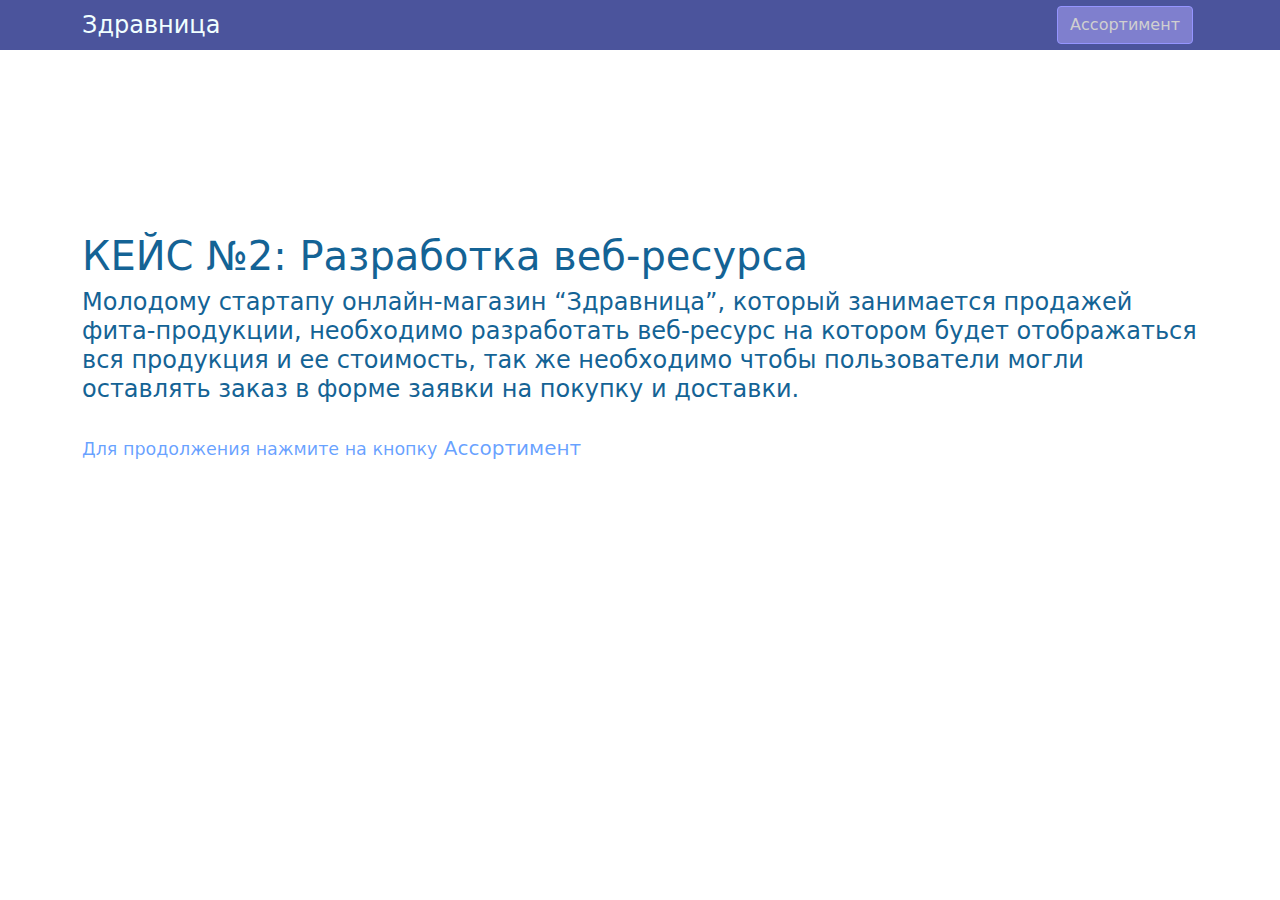
<file: index.html>
<!DOCTYPE html>
<html lang="en">

<head>
    <meta charset="UTF-8">
    <title>Лабораторная работа 8, 9</title>
    <meta name="viewport" content="width=device-width, initial-scale=1, shrink-to-fit=no">
    <link rel="stylesheet" href="css/bootstrap.min.css">
    <link rel="stylesheet" href="css/Colors.css">
    <link rel="stylesheet" href="css/styles.css">
</head>
<script type="python">

</script>
<body>
    <div class="preloader">
        <div class="preloader__row">
            <div class="preloader__item"></div>
            <div class="preloader__item"></div>
        </div>
    </div>
    <div class="header">
        <div class="container">
            <div class="row">
                <div class="navigation d-flex justify-content-between">
                    <div class="nav-logo">
                        <h4 class="logo">Здравница</h4>
                    </div>
                    <nav class="nav">
                            <a class="btn btn-secondary" href="products.html" role="button">
                                Ассортимент
                            </a>
                    </nav>
                </div>
            </div>
        </div>
    </div>

    <div class="main">
        <div class="container">
            <div class="main_title ">
                <h1>КЕЙС №2: Разработка веб-ресурса</h1>
                <h4>Молодому стартапу онлайн-магазин “Здравница”, который
                    занимается продажей фита-продукции, необходимо разработать веб-ресурс
                    на котором будет отображаться вся продукция и ее стоимость, так же
                    необходимо чтобы пользователи могли оставлять заказ в форме заявки на
                    покупку и доставки.
                </h4>
                <br/>
                <h5 style="color: rgba(0,100,255,0.6);"><small>Для продолжения нажмите на кнопку</small>   Ассортимент</h5>
            </div>
        </div>
    </div>

    <script src="js/jquery-3.5.0.min.js"></script>
    <script src="js/bootstrap.bundle.min.js"></script>
    <script src="js/script.js"></script>
</body>

</html>
</file>
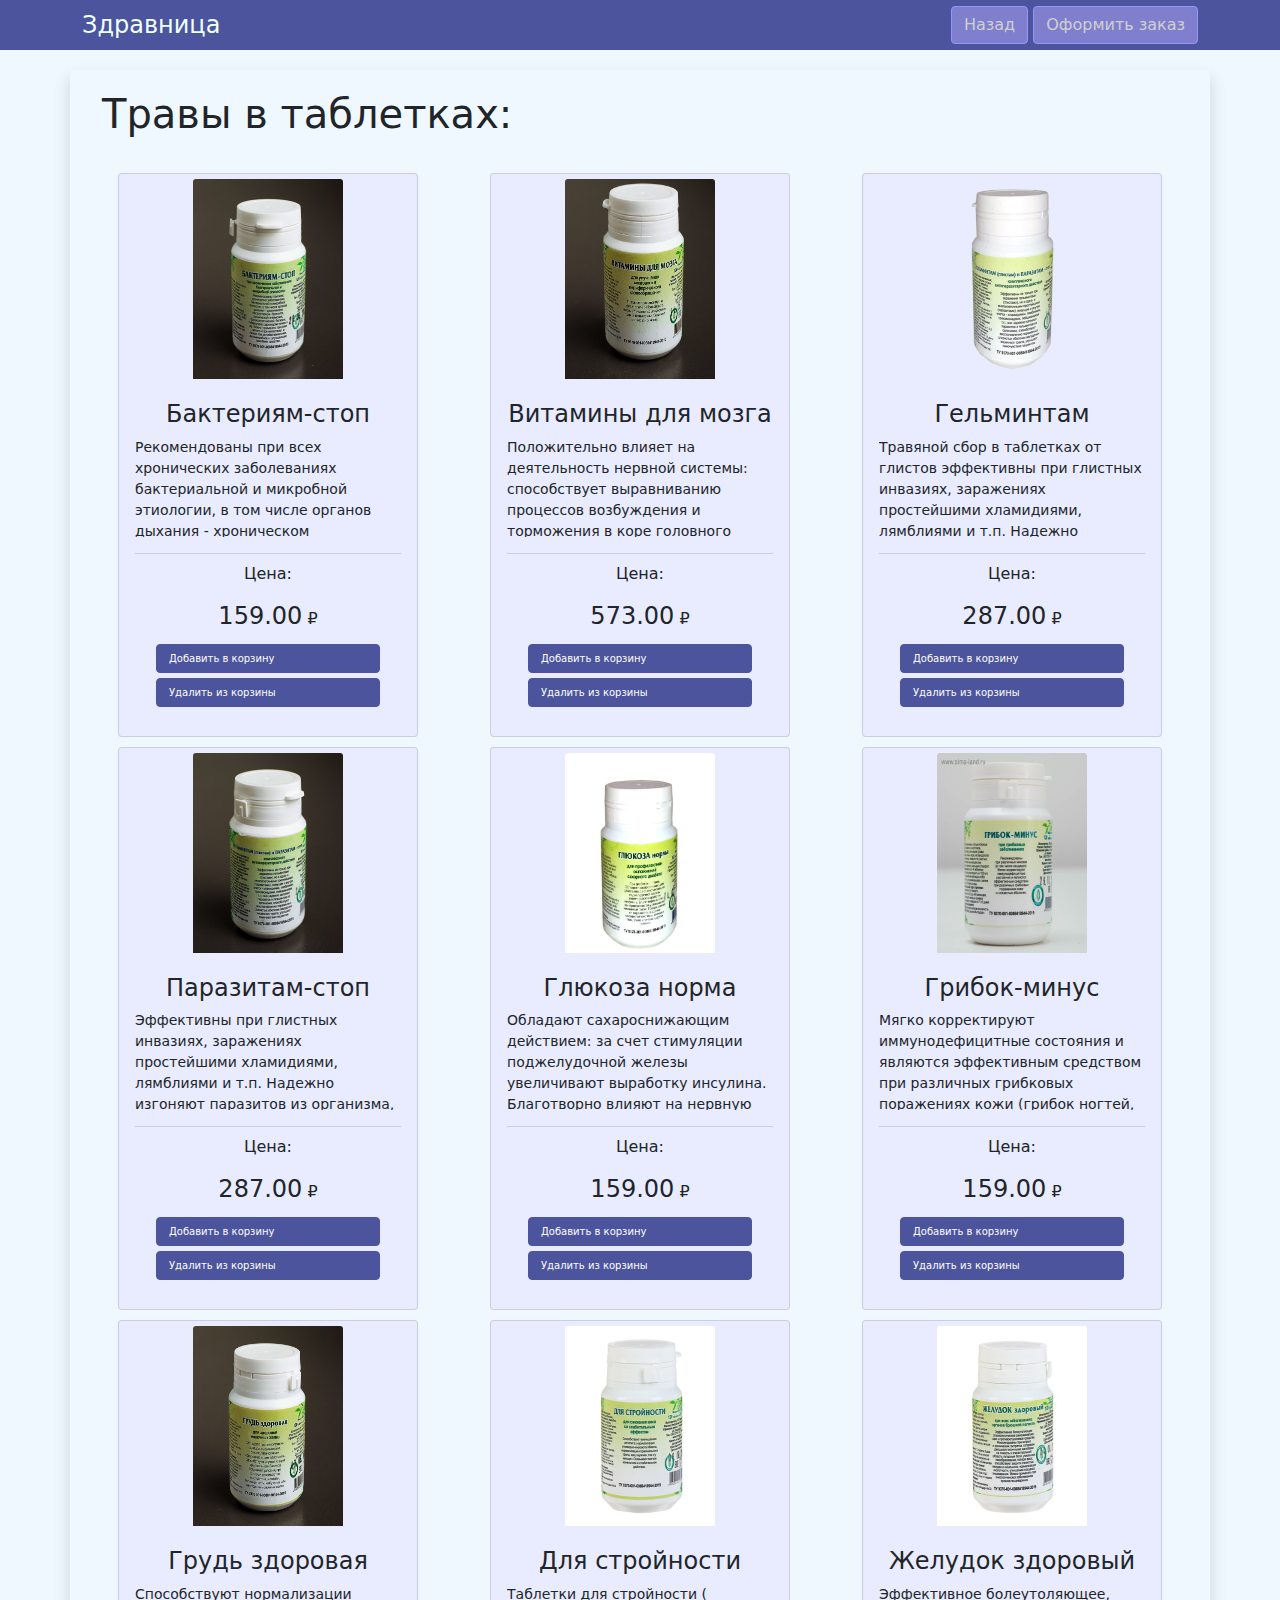
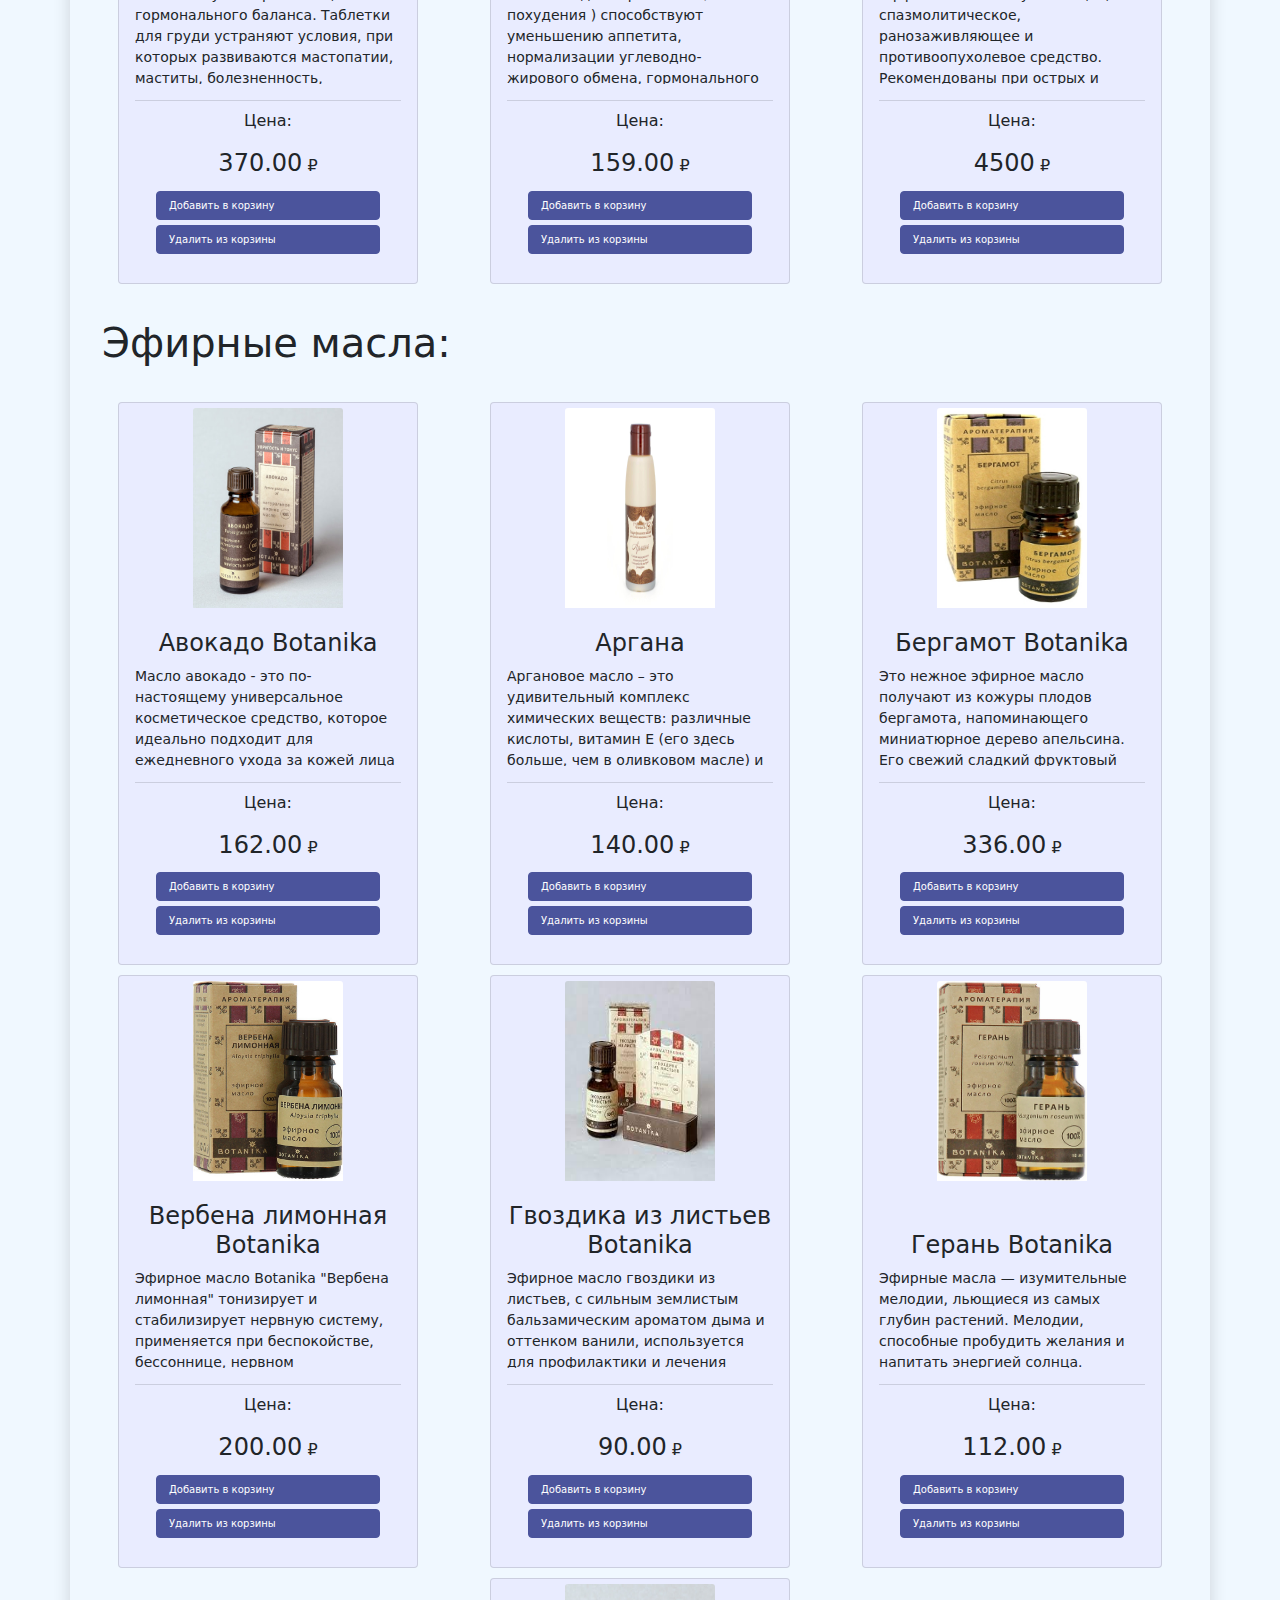
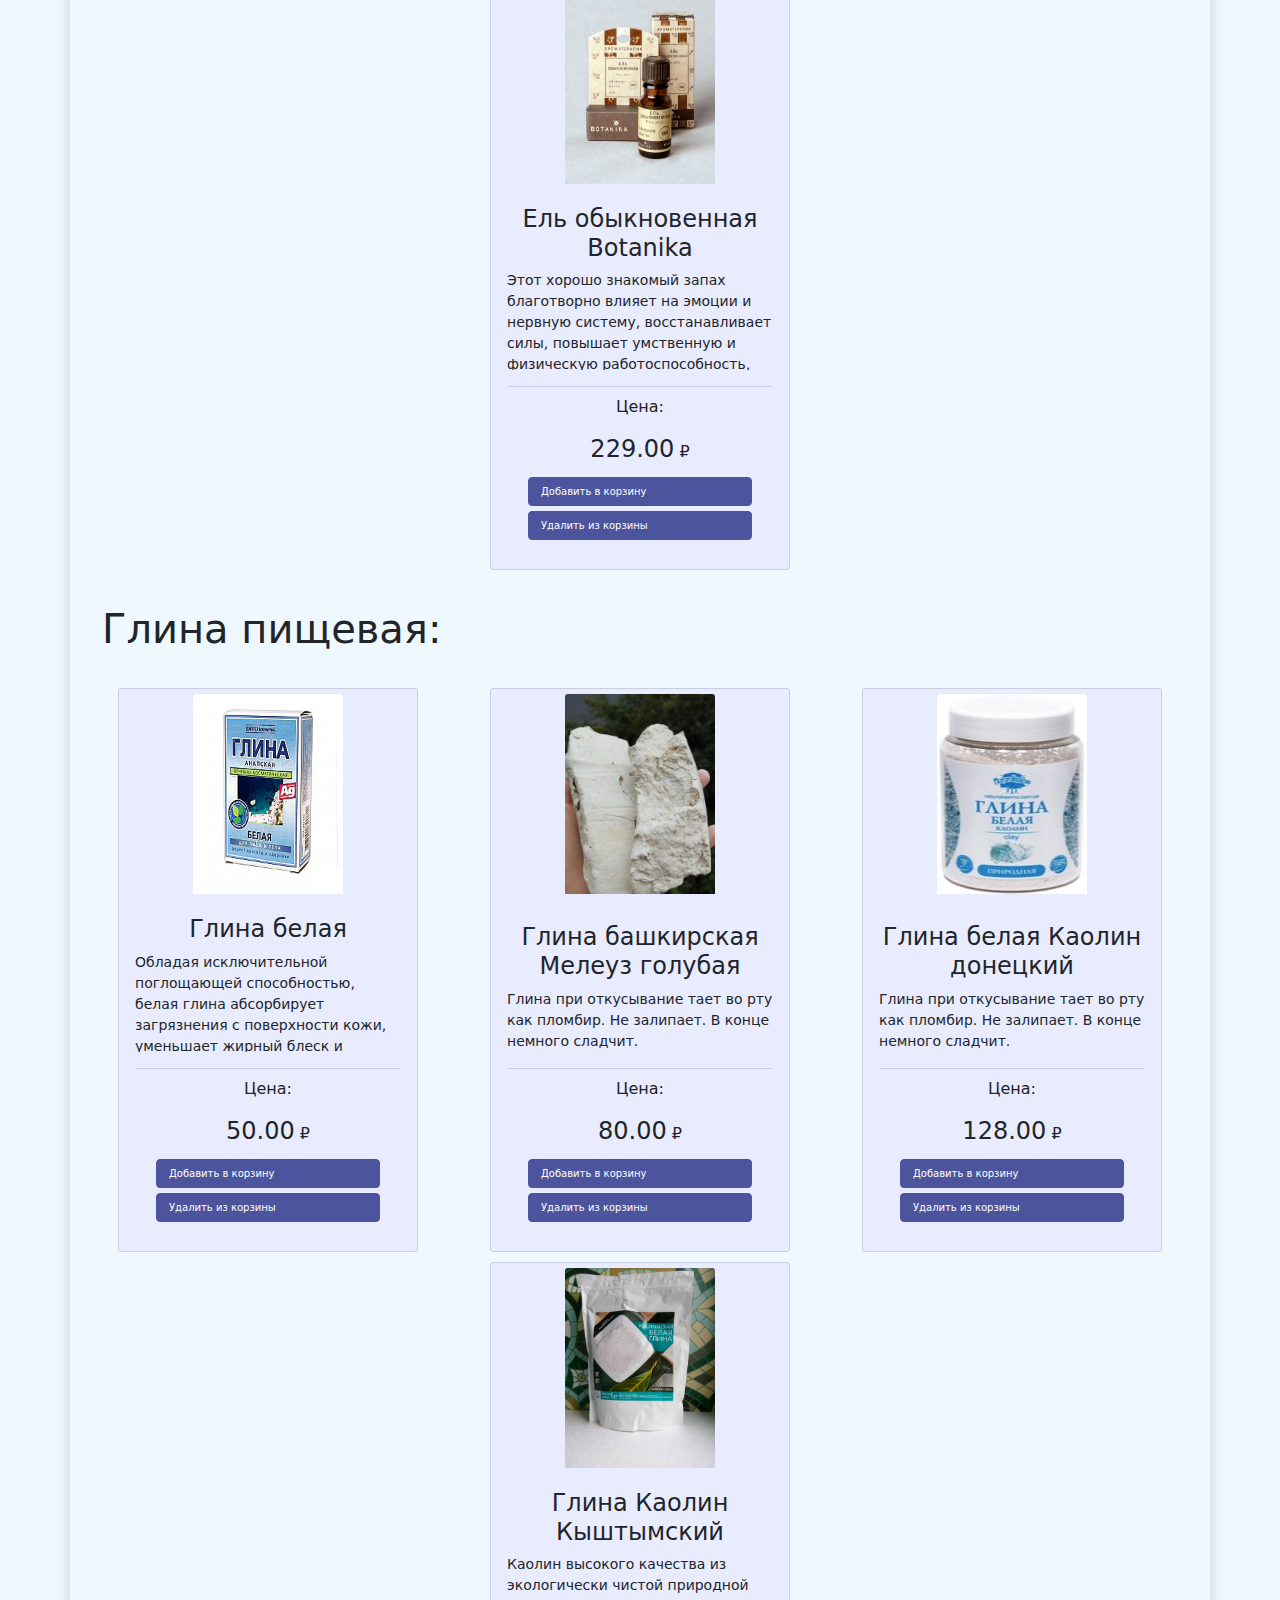
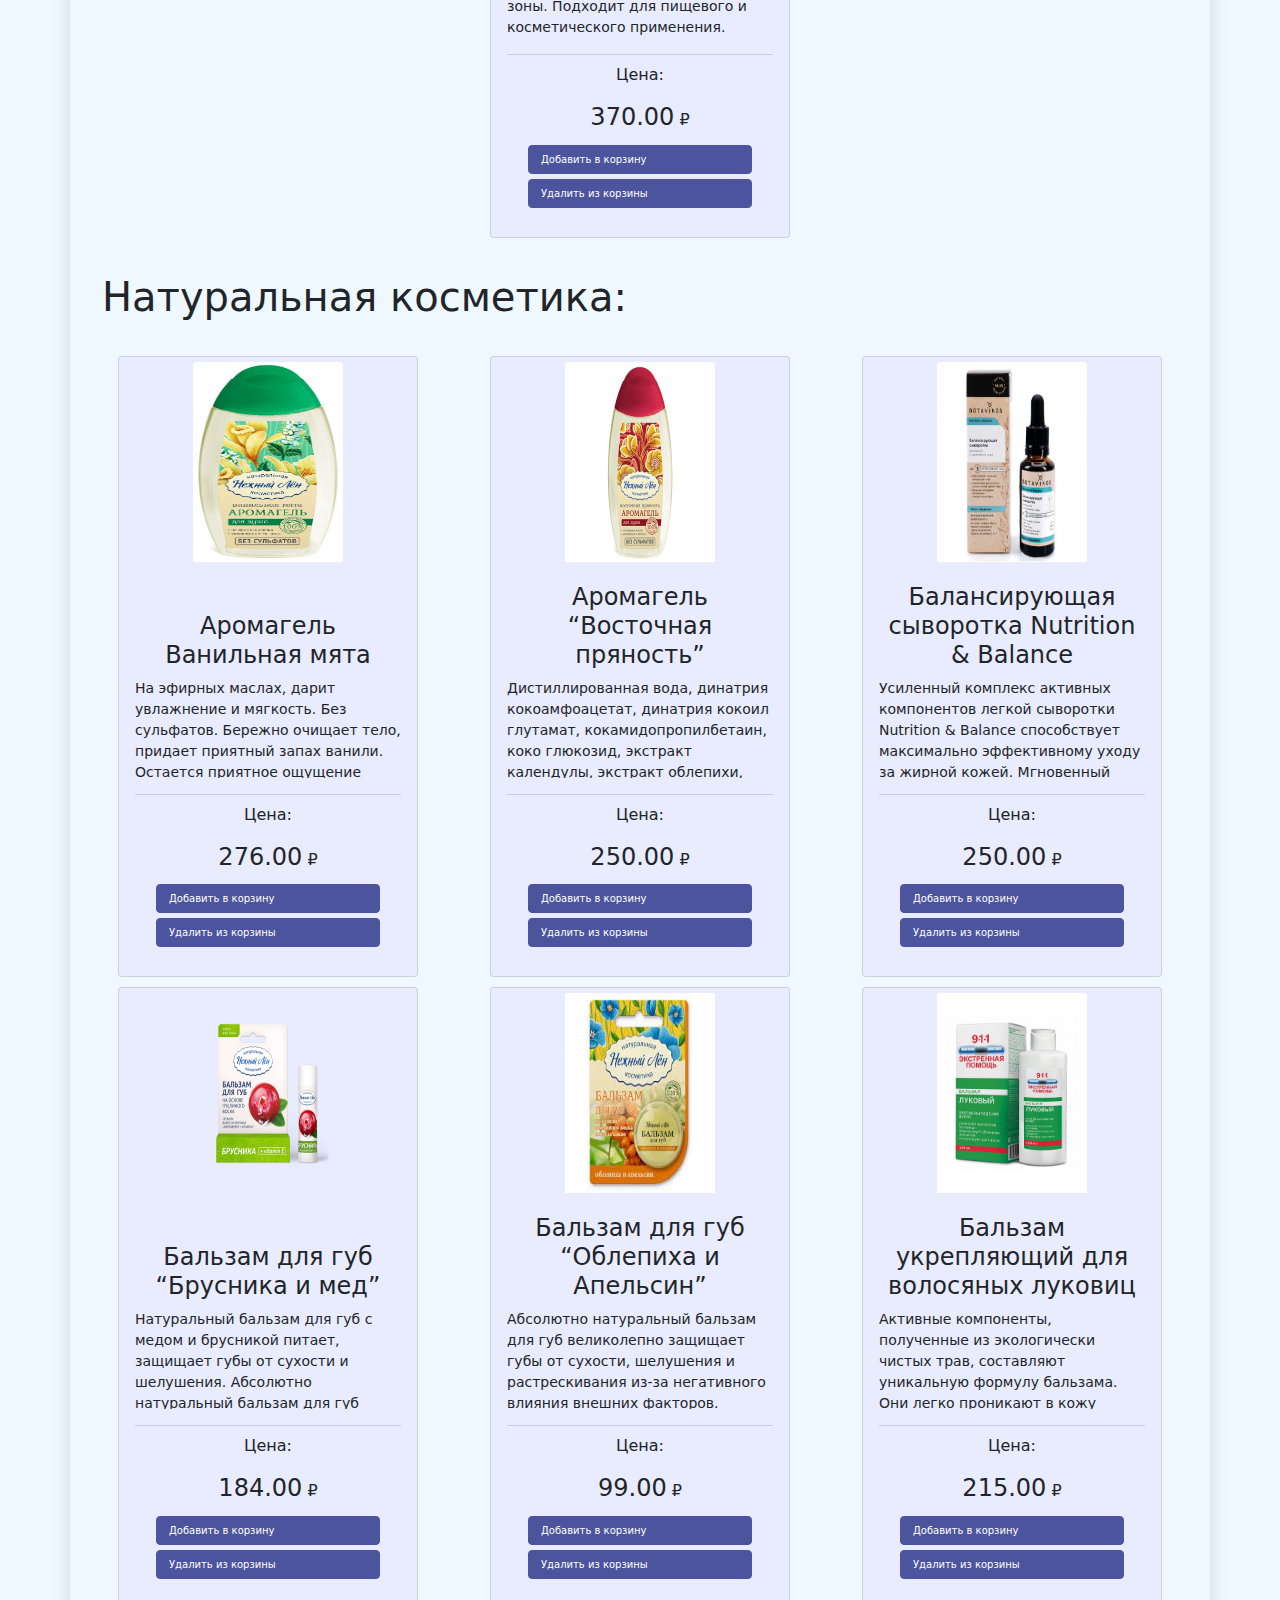
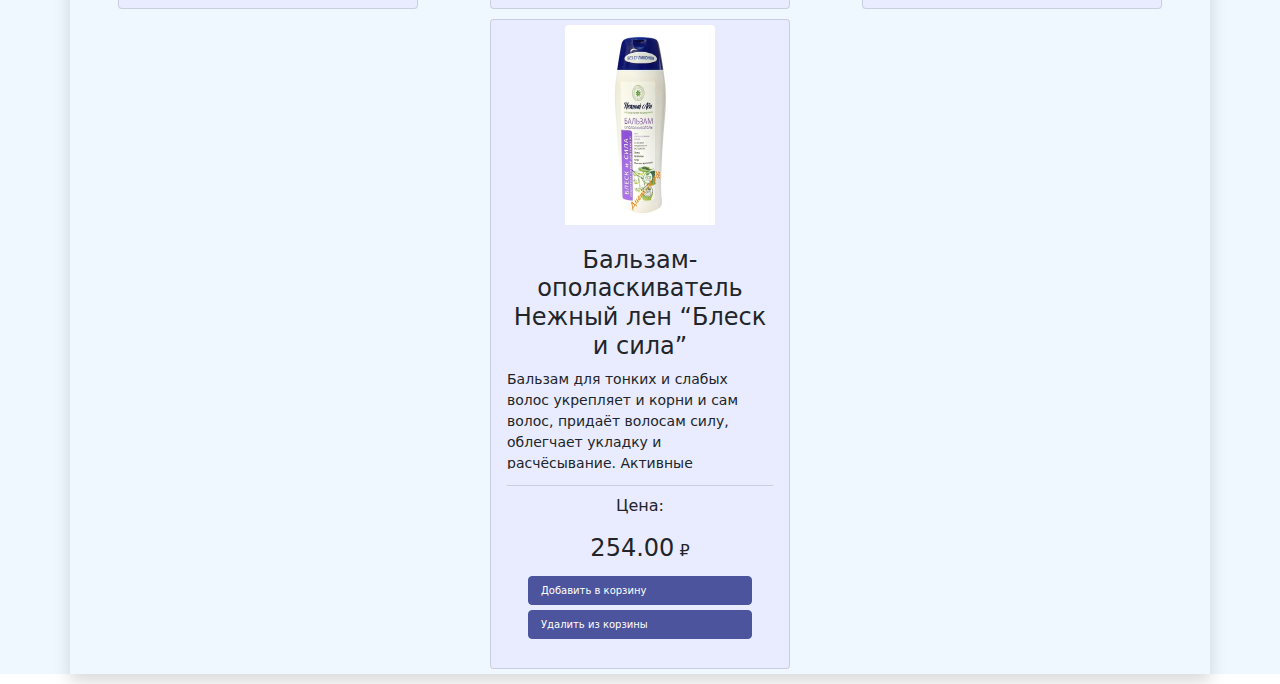
<file: products.html>
<!DOCTYPE html>
<html lang="en">

<head>
    <meta charset="UTF-8">
    <title>Травы</title>
    <meta name="viewport" content="width=device-width, initial-scale=1, shrink-to-fit=no">
    <link rel="stylesheet" href="css/bootstrap.min.css">
    <link rel="stylesheet" href="css/Colors.css">
    <link rel="stylesheet" href="css/styles.css">

</head>
<body>
    <div class="preloader">
        <div class="preloader__row">
            <div class="preloader__item"></div>
            <div class="preloader__item"></div>
        </div>
    </div>
    <div class="header">
        <div class="container">
            <div class="row">
                <div class="navigation d-flex justify-content-between">
                    <div class="nav-logo">
                        <h4 class="logo">Здравница</h4>
                    </div>
                    <nav class="nav">
                        <a class="btn btn-secondary" href="index.html" role="button">
                                Назад
                        </a>
                        <button class="btn btn-secondary" onclick="buy()" type="button" class="btn btn-primary">
                          Оформить заказ
                        </button>
                    </nav>
                </div>
            </div>
        </div>
    </div>

<div class="modal fade" id="exampleModal" tabindex="-1" aria-labelledby="exampleModalLabel" aria-hidden="true">
    <div class="modal-dialog">
        <div class="modal-content">
            <div class="modal-header">
            <h5 class="modal-title" id="exampleModalLabel">Оформление заказа</h5>
            <button type="button" class="btn-close" data-bs-dismiss="modal" aria-label="Close"></button>
            </div>
            <div id="modal-body" class="modal-body">

            </div>
            <div>
            <form action="index.html" class="order-form needs-validation" validate>
                <div class="form-group">
                    <label for="validationCustom01">Введите ФИО</label>
                    <input type="text" class="form-control" id="validationCustom01" placeholder="ФИО"required>
                </div>
                <div class="form-group">
                    <label for="validationCustom02">Введите Email</label>
                    <input type="email" class="form-control" id="validationCustom02" placeholder="Email" required>
                </div>
                <div class="form-group">
                    <label for="validationCustom03">Дополнительная информация</label>
                    <textarea type="text" class="form-control" id="validationCustom03" placeholder="Введите пожелания" required></textarea>
                </div>
                <div class="d-flex justify-content-between">
                    <div class="form-check">
                        <input type="checkbox" class="form-check-input" id="exampleCheck1" required>
                        <label class="form-check-label" for="exampleCheck1">Пользовательское</br> соглашение </label>
                    </div>
                    <input type="submit" onsubmit="result()" class="btn btn-primary"/>
                </div>
            </form>
            </div>
            <div class="modal-footer">
                <button type="button" class="btn btn-secondary" data-bs-dismiss="modal">Отменить</button>
                <button type="button" class="btn btn-secondary" onclick="resetCart()" data-bs-dismiss="modal">Сбросить корзину</button>
            </div>
        </div>
    </div>
</div>
    <div class="products">
        <div class="container shadow ">
            <h1>Травы в таблетках:</h1>
            <div class="items">
                <div class="card">
                    <img class="card-img-top" src="./ref/products/1.jpg" alt="Картинка 1">
                    <div class="card-body" id="1">
                        <h4 class="card-title">Бактериям-стоп</h4>
                        <p class="card-text">
                          Рекомендованы при всех хронических заболеваниях бактериальной и микробной этиологии,
                          в том числе органов дыхания - хроническом обструктивном бронхите, хронической пневмонии,
                          бронхоэктатической болезни, туберкулезе, саркоидозе легких и др. Можно применять при раке
                          легкого и метастазах в легких. Как антибактериальное, антимикробное и улучшающее газообмен
                          средство.
                        </p>

                        <div class="card-footer">
                            <p>Цена:</p>
                            <h4>159.00</h4>
                            <h6>₽</h6>
                            <a class="btn btn-primary" onclick="addToCart(parentElement.parentElement.id, parentElement.childNodes[3].textContent, parentElement.parentElement.childNodes[1].textContent, parentElement.parentElement.parentElement.childNodes[1].getAttribute('src'))">Добавить в корзину</a>
                            <a class="btn btn-primary" onclick="deleteFromCart(parentElement.parentElement.id)">Удалить из корзины</a>
                        </div>
                    </div>
                </div>
                <div class="card">
                    <img class="card-img-top" src="./ref/products/2.jpg" alt="Картинка 1">
                    <div class="card-body" id="2">
                        <h4 class="card-title">Витамины для мозга</h4>
                        <p class="card-text">
                            Положительно влияет на деятельность нервной системы: способствует выравниванию процессов возбуждения и торможения в коре головного мозга,
			                повышению умственной работоспособности, снижению повышенной раздражительности, нормализации сна.
                        </p>
                        <div class="card-footer">
                            <p>Цена:</p>
                            <h4>573.00</h4>
                            <h6>₽</h6>
                            <a class="btn btn-primary" onclick="addToCart(parentElement.parentElement.id, parentElement.childNodes[3].textContent, parentElement.parentElement.childNodes[1].textContent, parentElement.parentElement.parentElement.childNodes[1].getAttribute('src'))">Добавить в корзину</a>
                            <a class="btn btn-primary" onclick="deleteFromCart(parentElement.parentElement.id)">Удалить из корзины</a>                        </div>
                    </div>
                </div>
                <div class="card">
                    <img class="card-img-top" src="./ref/products/3.png" alt="Картинка 1">
                    <div class="card-body" id="3">
                        <h4 class="card-title">Гельминтам</h4>
                        <p class="card-text">
                            Травяной сбор в таблетках от глистов эффективны при глистных инвазиях, заражениях простейшими хламидиями, лямблиями и т.п.
                            Надежно изгоняют паразитов из организма, способствуют восстановлению пораженных слизистых оболочек желудочно-кишечного тракта.
                            Курс приема: 1,5-2 месяца (180 таблеток артикул 11915438). Обязательным условием оздоровления является наличие ежедневного мягкого стула от 1-2 раза в день.
                            Способ применения : растворить из расчета 1 таблетка на 40 кг веса в 100 мл теплой некипяченой воды, либо проглотить не разжевывая. Принимать на ночь.
                        </p>
                        <div class="card-footer">
                            <p>Цена:</p>
                            <h4>287.00</h4>
                            <h6>₽</h6>
                            <a class="btn btn-primary" onclick="addToCart(parentElement.parentElement.id, parentElement.childNodes[3].textContent, parentElement.parentElement.childNodes[1].textContent, parentElement.parentElement.parentElement.childNodes[1].getAttribute('src'))">Добавить в корзину</a>
                            <a class="btn btn-primary" onclick="deleteFromCart(parentElement.parentElement.id)">Удалить из корзины</a>                        </div>
                    </div>
            </div>
                <div class="card">
                    <img class="card-img-top" src="./ref/products/4.jpg" alt="Картинка 1">
                    <div class="card-body" id="4">
                        <h4 class="card-title">Паразитам-стоп</h4>
                        <p class="card-text">
                            Эффективны при глистных инвазиях, заражениях простейшими хламидиями, лямблиями и т.п.
                            Надежно изгоняют паразитов из организма, способствуют восстановлению пораженных слизистых оболочек желудочно-кишечного тракта.
                            Минимальный курс приема: 1,5-2 месяца. Обязательным условием оздоровления является наличие ежедневного мягкого стула от 1-2 раза в день.
                            При необходимости дополнить приемом напитка чайного «Кишечник без запоров-1» на ночь.                        </p>
                        <div class="card-footer">
                            <p>Цена:</p>
                            <h4 >287.00</h4>
                            <h6>₽</h6>
                            <a class="btn btn-primary" onclick="addToCart(parentElement.parentElement.id, parentElement.childNodes[3].textContent, parentElement.parentElement.childNodes[1].textContent, parentElement.parentElement.parentElement.childNodes[1].getAttribute('src'))">Добавить в корзину</a>
                            <a class="btn btn-primary" onclick="deleteFromCart(parentElement.parentElement.id)">Удалить из корзины</a>                        </div>
                    </div>
                </div>
                <div class="card">
                    <img class="card-img-top" src="./ref/products/5.jpg" alt="Картинка 1">
                    <div class="card-body" id="5">
                        <h4 class="card-title">Глюкоза норма</h4>
                        <p class="card-text">
                            Обладают сахароснижающим действием: за счет стимуляции поджелудочной железы увеличивают выработку инсулина.
                            Благотворно влияют на нервную систему, повышают жизненный тонус. Предохраняют от поражений сердечно-сосудистой системы,
                            сетчатки глаз, почек и печени и других органов.
                        </p>
                        <div class="card-footer">
                            <p>Цена:</p>
                            <h4>159.00</h4>
                            <h6>₽</h6>
                            <a class="btn btn-primary" onclick="addToCart(parentElement.parentElement.id, parentElement.childNodes[3].textContent, parentElement.parentElement.childNodes[1].textContent, parentElement.parentElement.parentElement.childNodes[1].getAttribute('src'))">Добавить в корзину</a>
                            <a class="btn btn-primary" onclick="deleteFromCart(parentElement.parentElement.id)">Удалить из корзины</a>                        </div>
                    </div>
                </div>
                <div class="card">
                    <img class="card-img-top" src="./ref/products/6.jpg" alt="Картинка 1">
                    <div class="card-body" id="6">
                        <h4 class="card-title">Грибок-минус</h4>
                        <p class="card-text">
                            Мягко корректируют иммунодефицитные состояния и являются эффективным средством при различных грибковых поражениях кожи (грибок ногтей, грибок на ногах) и слизистых оболочек.
			                Применение; по 2-4 таблетки 3 раза в день растворить в 100 мл теплой некипяченой воды, либо проглотить не разжевывая, запив водой, за 10 минут до еды.
                        </p>
                        <div class="card-footer">
                            <p>Цена:</p>
                            <h4>159.00</h4>
                            <h6>₽</h6>
                            <a class="btn btn-primary" onclick="addToCart(parentElement.parentElement.id, parentElement.childNodes[3].textContent, parentElement.parentElement.childNodes[1].textContent, parentElement.parentElement.parentElement.childNodes[1].getAttribute('src'))">Добавить в корзину</a>
                            <a class="btn btn-primary" onclick="deleteFromCart(parentElement.parentElement.id)">Удалить из корзины</a>                        </div>
                    </div>
                </div>
                <div class="card">
                    <img class="card-img-top" src="./ref/products/7.jpg" alt="Картинка 1">
                    <div class="card-body" id="7">
                        <h4 class="card-title">Грудь здоровая</h4>
                        <p class="card-text">
                            Способствуют нормализации гормонального баланса. Таблетки для груди устраняют условия, при которых развиваются мастопатии, маститы,
			                болезненность, набухание или нагрубание молочных желез.Минимальный курс приема: 2-3 месяца.
                        </p>
                        <div class="card-footer">
                            <p>Цена:</p>
                            <h4 name="price">370.00</h4>
                            <h6>₽</h6>
                            <a class="btn btn-primary" onclick="addToCart(parentElement.parentElement.id, parentElement.childNodes[3].textContent, parentElement.parentElement.childNodes[1].textContent, parentElement.parentElement.parentElement.childNodes[1].getAttribute('src'))">Добавить в корзину</a>
                            <a class="btn btn-primary" onclick="deleteFromCart(parentElement.parentElement.id)">Удалить из корзины</a>                        </div>
                    </div>
                </div>
                <div class="card">
                    <img class="card-img-top" src="./ref/products/8.jpg" alt="Картинка 1">
                    <div class="card-body" id="8">
                        <h4 class="card-title">Для стройности</h4>
                        <p class="card-text">
                            Таблетки для стройности ( похудения ) способствуют уменьшению аппетита, нормализации углеводно-жирового обмена,
			                гормонального фона, как у мужчин, так и у женщин.Оказывают мягкое мочегонное и слабительное действие.
                        </p>
                        <div class="card-footer">
                            <p>Цена:</p>
                            <h4 name="price">159.00</h4>
                            <h6>₽</h6>
                            <a class="btn btn-primary" onclick="addToCart(parentElement.parentElement.id, parentElement.childNodes[3].textContent, parentElement.parentElement.childNodes[1].textContent, parentElement.parentElement.parentElement.childNodes[1].getAttribute('src'))">Добавить в корзину</a>
                            <a class="btn btn-primary" onclick="deleteFromCart(parentElement.parentElement.id)">Удалить из корзины</a>                        </div>
                    </div>
                </div>
                <div class="card">
                    <img class="card-img-top" src="./ref/products/9.jpg" alt="Картинка 1">
                    <div class="card-body" id="9">
                        <h4 class="card-title">Желудок здоровый</h4>
                        <p class="card-text">
                            Эффективное болеутоляющее, спазмолитическое, ранозаживляющее и противоопухолевое средство.
                            Рекомендованы при острых и хронических гастритах, сопровождающихся типичными жалобами на тяжесть в эпигастральной области, голодные боли,
                            усиленное газообразование, потерю веса; способствуют защите слизистых желудка и кишечника, нормализации кислотности, улучшению процесса пищеварения.
                            Можно применять при онкологических заболеваниях органов пищеварения.
                        </p>
                        <div class="card-footer">
                            <p>Цена:</p>
                            <h4 name="price">4500</h4>
                            <h6>₽</h6>
                            <a class="btn btn-primary" onclick="addToCart(parentElement.parentElement.id, parentElement.childNodes[3].textContent, parentElement.parentElement.childNodes[1].textContent, parentElement.parentElement.parentElement.childNodes[1].getAttribute('src'))">Добавить в корзину</a>
                            <a class="btn btn-primary" onclick="deleteFromCart(parentElement.parentElement.id)">Удалить из корзины</a>                        </div>
                    </div>
                </div>
            </div>
            <h1>Эфирные масла:</h1>
            <div class="items">
                <div class="card">
                    <img class="card-img-top" src="./ref/products/10.jpg" alt="Картинка 1">
                    <div class="card-body" id="10">
                        <h4 class="card-title">Авокадо Botanika</h4>
                        <p class="card-text">
                            Масло авокадо - это по-настоящему универсальное косметическое средство, которое идеально подходит для ежедневного ухода за кожей лица и тела,
			                включая особо чувствительную зону шеи и контура глаз, а также волосами и ногтями.
                        </p>
                        <div class="card-footer">
                            <p>Цена:</p>
                            <h4 name="price">162.00</h4>
                            <h6>₽</h6>
                            <a class="btn btn-primary" onclick="addToCart(parentElement.parentElement.id, parentElement.childNodes[3].textContent, parentElement.parentElement.childNodes[1].textContent, parentElement.parentElement.parentElement.childNodes[1].getAttribute('src'))">Добавить в корзину</a>
                            <a class="btn btn-primary" onclick="deleteFromCart(parentElement.parentElement.id)">Удалить из корзины</a>                        </div>
                    </div>
                </div>
                <div class="card">
                    <img class="card-img-top" src="./ref/products/11.jpg" alt="Картинка 1">
                    <div class="card-body" id="11">
                        <h4 class="card-title">Аргана</h4>
                        <p class="card-text">
                            Аргановое масло – это удивительный комплекс химических веществ: различные кислоты, витамин Е (его здесь больше, чем в оливковом масле)
			                и стеролы – особые вещества, жизненно необходимые для человеческой кожи.
                        </p>
                        <div class="card-footer">
                            <p>Цена:</p>
                            <h4 name="price">140.00</h4>
                            <h6>₽</h6>
                            <a class="btn btn-primary" onclick="addToCart(parentElement.parentElement.id, parentElement.childNodes[3].textContent, parentElement.parentElement.childNodes[1].textContent, parentElement.parentElement.parentElement.childNodes[1].getAttribute('src'))">Добавить в корзину</a>
                            <a class="btn btn-primary" onclick="deleteFromCart(parentElement.parentElement.id)">Удалить из корзины</a>                        </div>
                    </div>
                </div>
                <div class="card">
                    <img class="card-img-top" src="./ref/products/12.jpg" alt="Картинка 1">
                    <div class="card-body" id="12">
                        <h4 class="card-title">Бергамот Botanika</h4>
                        <p class="card-text">
                            Это нежное эфирное масло получают из кожуры плодов бергамота, напоминающего миниатюрное дерево апельсина. Его свежий сладкий фруктовый аромат с пряно-бальзамическим послевкусием можно отнести к самым праздничным и солнечным запахам.
			                В косметологии используют антисептические и заживляющие свойства бергамота. Является легким афродизиаком.
                        </p>
                        <div class="card-footer">
                            <p>Цена:</p>
                            <h4 name="price">336.00</h4>
                            <h6>₽</h6>
                            <a class="btn btn-primary" onclick="addToCart(parentElement.parentElement.id, parentElement.childNodes[3].textContent, parentElement.parentElement.childNodes[1].textContent, parentElement.parentElement.parentElement.childNodes[1].getAttribute('src'))">Добавить в корзину</a>
                            <a class="btn btn-primary" onclick="deleteFromCart(parentElement.parentElement.id)">Удалить из корзины</a>                        </div>
                    </div>
                </div>
                <div class="card">
                    <img class="card-img-top" src="./ref/products/13.jpg" alt="Картинка 1">
                    <div class="card-body" id="13">
                        <h4 class="card-title">Вербена лимонная Botanika</h4>
                        <p class="card-text">
                            Эфирное масло Botanika "Вербена лимонная" тонизирует и стабилизирует нервную систему, применяется при беспокойстве, бессоннице, нервном напряжении,снимает усталость,
			                помогает справиться с апатией, безразличием и потерей интереса. Регулярный массаж с маслом вербены помогает снимать стресс.Стимулирует деятельность мозга, повышает концентрацию.
                        </p>
                        <div class="card-footer">
                            <p>Цена:</p>
                            <h4 name="price">200.00</h4>
                            <h6>₽</h6>
                            <a class="btn btn-primary" onclick="addToCart(parentElement.parentElement.id, parentElement.childNodes[3].textContent, parentElement.parentElement.childNodes[1].textContent, parentElement.parentElement.parentElement.childNodes[1].getAttribute('src'))">Добавить в корзину</a>
                            <a class="btn btn-primary" onclick="deleteFromCart(parentElement.parentElement.id)">Удалить из корзины</a>                        </div>
                    </div>
                </div>
                <div class="card">
                    <img class="card-img-top" src="./ref/products/14.jpg" alt="Картинка 1">
                    <div class="card-body" id="14">
                        <h4 class="card-title">Гвоздика из листьев Botanika</h4>
                        <p class="card-text">
                            Эфирное масло гвоздики из листьев, с сильным землистым бальзамическим ароматом дыма и оттенком ванили, используется для профилактики и лечения угревой сыпи, и других гнойничковых поражений кожи.
			                Помогает восстановить силы после физического и нервного переутомления, улучшает память. Отпугивает насекомых (моль, комары) и способствует снятию зуда после укусов насекомых.
                        </p>
                        <div class="card-footer">
                            <p>Цена:</p>
                            <h4 name="price">90.00</h4>
                            <h6>₽</h6>
                            <a class="btn btn-primary" onclick="addToCart(parentElement.parentElement.id, parentElement.childNodes[3].textContent, parentElement.parentElement.childNodes[1].textContent, parentElement.parentElement.parentElement.childNodes[1].getAttribute('src'))">Добавить в корзину</a>
                            <a class="btn btn-primary" onclick="deleteFromCart(parentElement.parentElement.id)">Удалить из корзины</a>                        </div>
                    </div>
                </div>
                <div class="card">
                    <img class="card-img-top" src="./ref/products/15.jpg" alt="Картинка 1">
                    <div class="card-body" id="15">
                        <h4 class="card-title">Герань Botanika</h4>
                        <p class="card-text">
                            Эфирные масла — изумительные мелодии, льющиеся из самых глубин растений. Мелодии, способные пробудить желания и напитать энергией солнца.
                            Способные успокоить и окутать лунным безмолвием.
                        </p>
                        <div class="card-footer">
                            <p>Цена:</p>
                            <h4 name="price">112.00</h4>
                            <h6>₽</h6>
                            <a class="btn btn-primary" onclick="addToCart(parentElement.parentElement.id, parentElement.childNodes[3].textContent, parentElement.parentElement.childNodes[1].textContent, parentElement.parentElement.parentElement.childNodes[1].getAttribute('src'))">Добавить в корзину</a>
                            <a class="btn btn-primary" onclick="deleteFromCart(parentElement.parentElement.id)">Удалить из корзины</a>                        </div>
                    </div>
                </div>
                <div class="card">
                    <img class="card-img-top" src="./ref/products/16.jpg" alt="Картинка 1">
                    <div class="card-body" id="16">
                        <h4 class="card-title">Ель обыкновенная Botanika</h4>
                        <p class="card-text">
                            Этот хорошо знакомый запах благотворно влияет на эмоции и нервную систему, восстанавливает силы, повышает умственную и физическую работоспособность, заряжает бодростью.
			                Эфирное масло ели - прекрасный фон для йоги и медитаци.
                        </p>
                        <div class="card-footer">
                            <p>Цена:</p>
                            <h4 name="price">229.00</h4>
                            <h6>₽</h6>
                            <a class="btn btn-primary" onclick="addToCart(parentElement.parentElement.id, parentElement.childNodes[3].textContent, parentElement.parentElement.childNodes[1].textContent, parentElement.parentElement.parentElement.childNodes[1].getAttribute('src'))">Добавить в корзину</a>
                            <a class="btn btn-primary" onclick="deleteFromCart(parentElement.parentElement.id)">Удалить из корзины</a>                        </div>
                    </div>
                </div>
            </div>
            <h1>Глина пищевая:</h1>
            <div class="items">
                <div class="card">
                    <img class="card-img-top" src="./ref/products/17.jpg" alt="Картинка 1">
                    <div class="card-body" id="17">
                        <h4 class="card-title">Глина белая</h4>
                        <p class="card-text">
                            Обладая исключительной поглощающей способностью, белая глина абсорбирует загрязнения с поверхности кожи, уменьшает жирный блеск и придает приятное ощущение свежести.
                        </p>
                        <div class="card-footer">
                            <p>Цена:</p>
                            <h4 name="price">50.00</h4>
                            <h6>₽</h6>
                            <a class="btn btn-primary" onclick="addToCart(parentElement.parentElement.id, parentElement.childNodes[3].textContent, parentElement.parentElement.childNodes[1].textContent, parentElement.parentElement.parentElement.childNodes[1].getAttribute('src'))">Добавить в корзину</a>
                            <a class="btn btn-primary" onclick="deleteFromCart(parentElement.parentElement.id)">Удалить из корзины</a>                        </div>
                    </div>
                </div>
                <div class="card">
                    <img class="card-img-top" src="./ref/products/18.jpg" alt="Картинка 1">
                    <div class="card-body" id="18">
                        <h4 class="card-title">Глина башкирская Мелеуз голубая</h4>
                        <p class="card-text">
                            Глина при откусывание тает во рту как пломбир. Не залипает. В конце немного сладчит.
                        </p>
                        <div class="card-footer">
                            <p>Цена:</p>
                            <h4 name="price">80.00</h4>
                            <h6>₽</h6>
                            <a class="btn btn-primary" onclick="addToCart(parentElement.parentElement.id, parentElement.childNodes[3].textContent, parentElement.parentElement.childNodes[1].textContent, parentElement.parentElement.parentElement.childNodes[1].getAttribute('src'))">Добавить в корзину</a>
                            <a class="btn btn-primary" onclick="deleteFromCart(parentElement.parentElement.id)">Удалить из корзины</a>                        </div>
                    </div>
                </div>
                <div class="card">
                    <img class="card-img-top" src="./ref/products/19.jpg" alt="Картинка 1">
                    <div class="card-body" id="19">
                        <h4 class="card-title">Глина белая Каолин донецкий</h4>
                        <p class="card-text">
                            Глина при откусывание тает во рту как пломбир. Не залипает. В конце немного сладчит.
                        </p>
                        <div class="card-footer">
                            <p>Цена:</p>
                            <h4 name="price">128.00</h4>
                            <h6>₽</h6>
                            <a class="btn btn-primary" onclick="addToCart(parentElement.parentElement.id, parentElement.childNodes[3].textContent, parentElement.parentElement.childNodes[1].textContent, parentElement.parentElement.parentElement.childNodes[1].getAttribute('src'))">Добавить в корзину</a>
                            <a class="btn btn-primary" onclick="deleteFromCart(parentElement.parentElement.id)">Удалить из корзины</a>                        </div>
                    </div>
                </div>
                <div class="card">
                    <img class="card-img-top" src="./ref/products/20.jpg" alt="Картинка 1">
                    <div class="card-body" id="20">
                        <h4 class="card-title">Глина Каолин Кыштымский</h4>
                        <p class="card-text">
                            Каолин высокого качества из экологически чистой природной зоны. Подходит для пищевого и косметического применения.
                        </p>
                        <div class="card-footer">
                            <p>Цена:</p>
                            <h4 name="price">370.00</h4>
                            <h6>₽</h6>
                            <a class="btn btn-primary" onclick="addToCart(parentElement.parentElement.id, parentElement.childNodes[3].textContent, parentElement.parentElement.childNodes[1].textContent, parentElement.parentElement.parentElement.childNodes[1].getAttribute('src'))">Добавить в корзину</a>
                            <a class="btn btn-primary" onclick="deleteFromCart(parentElement.parentElement.id)">Удалить из корзины</a>                        </div>
                    </div>
                </div>
            </div>
            <h1>Натуральная косметика:</h1>
            <div class="items">
                <div class="card">
                    <img class="card-img-top" src="./ref/products/21.jpg" alt="Картинка 1">
                    <div class="card-body" id="21">
                        <h4 class="card-title">Аромагель Ванильная мята</h4>
                        <p class="card-text">
                            На эфирных маслах, дарит увлажнение и мягкость. Без сульфатов.
                            Бережно очищает тело, придает приятный запах ванили. Остается приятное ощущение чистоты на коже тела.
                            Гель подходит для любых частей тела, в том числе для интимной гигиены.
                        </p>
                        <div class="card-footer">
                            <p>Цена:</p>
                            <h4 name="price">276.00</h4>
                            <h6>₽</h6>
                            <a class="btn btn-primary" onclick="addToCart(parentElement.parentElement.id, parentElement.childNodes[3].textContent, parentElement.parentElement.childNodes[1].textContent, parentElement.parentElement.parentElement.childNodes[1].getAttribute('src'))">Добавить в корзину</a>
                            <a class="btn btn-primary" onclick="deleteFromCart(parentElement.parentElement.id)">Удалить из корзины</a>                        </div>
                    </div>
                </div>
                <div class="card">
                    <img class="card-img-top" src="./ref/products/22.png" alt="Картинка 1">
                    <div class="card-body" id="22">
                        <h4 class="card-title">Аромагель “Восточная пряность”</h4>
                        <p class="card-text">
                            Дистиллированная вода, динатрия кокоамфоацетат, динатрия кокоил глутамат, кокамидопропилбетаин, коко глюкозид, экстракт календулы, экстракт облепихи,
			                эфирное масло жасмина, эфирное масло корицы, эфирное масло ванили, эфирное масло гвоздики, эфирное масло пачули, цитрат натрия, дегидроацетат натрия, пропандиол, экстракт коры ивы.
                        </p>
                        <div class="card-footer">
                            <p>Цена:</p>
                            <h4 name="price">250.00</h4>
                            <h6>₽</h6>
                            <a class="btn btn-primary" onclick="addToCart(parentElement.parentElement.id, parentElement.childNodes[3].textContent, parentElement.parentElement.childNodes[1].textContent, parentElement.parentElement.parentElement.childNodes[1].getAttribute('src'))">Добавить в корзину</a>
                            <a class="btn btn-primary" onclick="deleteFromCart(parentElement.parentElement.id)">Удалить из корзины</a>                        </div>
                    </div>
                </div>
                <div class="card">
                    <img class="card-img-top" src="./ref/products/23.jpg" alt="Картинка 1">
                    <div class="card-body" id="23">
                        <h4 class="card-title">Балансирующая сыворотка Nutrition & Balance</h4>
                        <p class="card-text">
                            Усиленный комплекс активных компонентов легкой сыворотки Nutrition & Balance способствует максимально эффективному уходу за жирной кожей.
                            Мгновенный заметный результат — гладкая, чистая, сияющая кожа без жирного блеска. Не обезвоживает и не пересушивает здоровые участки кожи,
                            облегчает доступ кислорода к клеткам. сияющий ровный цвет лица нормализует деятельность сальных желез и сужает поры насыщает эпидермис витаминами и микроэлементами.
                        </p>
                        <div class="card-footer">
                            <p>Цена:</p>
                            <h4 name="price">250.00</h4>
                            <h6>₽</h6>
                            <a class="btn btn-primary" onclick="addToCart(parentElement.parentElement.id, parentElement.childNodes[3].textContent, parentElement.parentElement.childNodes[1].textContent, parentElement.parentElement.parentElement.childNodes[1].getAttribute('src'))">Добавить в корзину</a>
                            <a class="btn btn-primary" onclick="deleteFromCart(parentElement.parentElement.id)">Удалить из корзины</a>                        </div>
                    </div>
                </div>
                <div class="card">
                    <img class="card-img-top" src="./ref/products/24.png" alt="Картинка 1">
                    <div class="card-body" id="24">
                        <h4 class="card-title">Бальзам для губ “Брусника и мед”</h4>
                        <p class="card-text">
                            Натуральный бальзам для губ с медом и брусникой питает, защищает губы от сухости и шелушения. Абсолютно натуральный бальзам для губ великолепно защищает губы от сухости,
			                шелушения и растрескивания из-за негативного влияния внешних факторов.
                        </p>
                        <div class="card-footer">
                            <p>Цена:</p>
                            <h4 name="price">184.00</h4>
                            <h6>₽</h6>
                            <a class="btn btn-primary" onclick="addToCart(parentElement.parentElement.id, parentElement.childNodes[3].textContent, parentElement.parentElement.childNodes[1].textContent, parentElement.parentElement.parentElement.childNodes[1].getAttribute('src'))">Добавить в корзину</a>
                            <a class="btn btn-primary" onclick="deleteFromCart(parentElement.parentElement.id)">Удалить из корзины</a>                        </div>
                    </div>
                </div>
                <div class="card">
                    <img class="card-img-top" src="./ref/products/25.jpg" alt="Картинка 1">
                    <div class="card-body" id="25">
                        <h4 class="card-title">Бальзам для губ “Облепиха и Апельсин”</h4>
                        <p class="card-text">
                            Абсолютно натуральный бальзам для губ великолепно защищает губы от сухости, шелушения и растрескивания из-за негативного влияния внешних факторов.
			                Входящие в состав бальзама масла питают, увлажняют, тонизируют нежную кожу губ, способствуют заживлению трещин на губах.
                        </p>
                        <div class="card-footer">
                            <p>Цена:</p>
                            <h4 name="price">99.00</h4>
                            <h6>₽</h6>
                            <a class="btn btn-primary" onclick="addToCart(parentElement.parentElement.id, parentElement.childNodes[3].textContent, parentElement.parentElement.childNodes[1].textContent, parentElement.parentElement.parentElement.childNodes[1].getAttribute('src'))">Добавить в корзину</a>
                            <a class="btn btn-primary" onclick="deleteFromCart(parentElement.parentElement.id)">Удалить из корзины</a>                        </div>
                    </div>
                </div>
                <div class="card">
                    <img class="card-img-top" src="./ref/products/26.jpg" alt="Картинка 1">
                    <div class="card-body" id="26">
                        <h4 class="card-title">Бальзам укрепляющий для волосяных луковиц</h4>
                        <p class="card-text">
                            Активные компоненты, полученные из экологически чистых трав, составляют уникальную формулу бальзама. Они легко проникают в кожу головы, питая и укрепляя волосяные луковицы.
			                Возобновляют рост волос на начальных этапах облысения. Препятствуют образованию перхоти. Останавливают выпадение волос и возвращают им здоровый блеск.
                        </p>
                        <div class="card-footer">
                            <p>Цена:</p>
                            <h4 name="price">215.00</h4>
                            <h6>₽</h6>
                            <a class="btn btn-primary" onclick="addToCart(parentElement.parentElement.id, parentElement.childNodes[3].textContent, parentElement.parentElement.childNodes[1].textContent, parentElement.parentElement.parentElement.childNodes[1].getAttribute('src'))">Добавить в корзину</a>
                            <a class="btn btn-primary" onclick="deleteFromCart(parentElement.parentElement.id)">Удалить из корзины</a>                        </div>
                    </div>
                </div>
                <div class="card">
                    <img class="card-img-top" src="./ref/products/27.jpg" alt="Картинка 1">
                    <div class="card-body" id="27">
                        <h4 class="card-title">Бальзам-ополаскиватель Нежный лен “Блеск и сила”</h4>
                        <p class="card-text">
                            Бальзам для тонких и слабых волос укрепляет и корни и сам волос, придаёт волосам силу, облегчает укладку и расчёсывание.
			                Активные компоненты экстракт солодки, экстракт репейника, экстракт крапивы, экстракт пивных дрожжей, протеины пшеницы, льняное масло, конопляное масло.
                        </p>
                        <div class="card-footer">
                            <p>Цена:</p>
                            <h4 name="price">254.00</h4>
                            <h6>₽</h6>
                            <a class="btn btn-primary" onclick="addToCart(parentElement.parentElement.id, parentElement.childNodes[3].textContent, parentElement.parentElement.childNodes[1].textContent, parentElement.parentElement.parentElement.childNodes[1].getAttribute('src'))">Добавить в корзину</a>
                            <a class="btn btn-primary" onclick="deleteFromCart(parentElement.parentElement.id)">Удалить из корзины</a>                        </div>
                    </div>
                </div>
            </div>
        </div>
    </div>
</body>
    <script src="js/jquery-3.5.0.min.js"></script>
    <script src="js/script.js"></script>
    <script src="js/bootstrap.bundle.min.js"></script>
</html>
</file>
<file: css/Colors.css>
:root{
    --header_color: rgb(75, 84, 156);
    --header_logo_color: rgb(240, 255, 255);
    --header_color_transition: rgba(75, 84, 156, 0.9);
    --header_color_transition_hover: rgba(75, 84, 156, 1);
    --nav_links_color: rgb(227, 227, 227);
    --nav_links_active_color: rgba(144, 153, 255, 0.9);

    --nav_dropdown_menu: rgb(127, 127, 206);
    --nav_dropdown_menu_color: rgb(208, 208, 208);
    --nav_dropdown_menu_border: rgb(149, 149, 255);

    --main_block_color: rgb(255, 255, 255);
    --general_text_color: black;
    --main_title_color: rgb(20, 99, 149);
    --products_block_color: #f0f8ff;

}
</file>
<file: css/styles.css>
* {
    transition: color .5s ease;
    transition: background .5s ease;
    font: var(--bs-font-sans-serif);
}
.header {
    position: fixed;
    width: 100%;
    background-color: var(--header_color);
    min-height: 50px;
    height: 50px;
    display: flex;
    align-items: center;
    transition: .3s ease;
    z-index: 99;
}
.header-fix {
    width: 100%;
    background-color: var(--header_color_transition);
}

.header-fix:hover {
    width: 100%;
    background-color: var(--header_color_transition_hover);
}

.header .row {
    display: block !important;
}
.header .logo {
    color: var(--header_logo_color);
}
/*Навигация*/
.nav {
    flex-wrap: nowrap !important;
}

.nav a{
    margin: 0 5px;
}
.nav [type=submit]{
    border: 0px;
    background: rgba(255,255,255,0);
    color: var(--nav_links_color);
    font-size: 20px;
    align-self: center;
    min-width: 115px;

}
.nav form{
    margin:0;
}
.nav-logo {
    display: flex;
    align-items: center;
}
.nav-link {
    color: var(--nav_links_color);
    font-size: 20px;
    align-self: center;
    min-width: 115px;
}
.nav-link.active {
    color: var(--nav_links_active_color);
}

.btn-secondary {
    color: var(--nav_dropdown_menu_color) !important;
    background-color: var(--nav_dropdown_menu) !important;
    border-color: var(--nav_dropdown_menu_border) !important;
}

.logo {
    margin: 0;
    color: white;
}
/*Стиль темы.*/
.dropdown {
    align-self: center;
    transition: .2s ease;
}
/*основной блок*/
.main {
    background-color: var(--main_block_color);
    width: auto;
    display: flex;
    align-items: center;
    height: 700px;
}

.main_title {
    color: var(--main_title_color);
}
.main_title a{
    text-decoration: none;
    font-size: 30px;
    margin: 50px;
}

/*прелоадер*/
.preloader {
    position: fixed;
    left: 0;
    top: 0;
    right: 0;
    bottom: 0;
    background: #e0e0e0;
    z-index: 1001;
}
.preloader__row {
    position: relative;
    top: 50%;
    left: 50%;
    width: 70px;
    height: 70px;
    margin-top: -35px;
    margin-left: -35px;
    text-align: center;
    animation: preloader-rotate 2s infinite linear;
}
.preloader__item {
    position: absolute;
    display: inline-block;
    top: 0;
    background-color: #337ab7;
    border-radius: 100%;
    width: 35px;
    height: 35px;
    animation: preloader-bounce 2s infinite ease-in-out;
}
.preloader__item:last-child {
    top: auto;
    bottom: 0;
    animation-delay: -1s;
}
@keyframes preloader-rotate {
    100% {
        transform: rotate(360deg);
    }
}
@keyframes preloader-bounce {
    0%,
    100% {
        transform: scale(0);
    }

    50% {
        transform: scale(1);
    }
}
.loaded_hiding .preloader {
    transition: 0.3s opacity;
    opacity: 0;
}
.loaded .preloader {
    display: none;
}

/*Товары*/
.products{
    padding-top: 70px;
    background: var(--products_block_color);
}

.products h1 {
    padding: 20px;
}

.items{
    margin: 10px 0px;
    display: flex;
    flex-flow: wrap;
    justify-content: space-around;
}

.card{
    margin: 5px;
    text-align: center;
    max-width: 300px;
    background: #e9ecff;
}

.card-body{
    display: flex;
    flex-direction: column;
    justify-content: flex-end;
}

.card-footer h4, h6{
    display: inline-flex;
}
.card-footer a{
    display: flex;
    font-size: x-small;
}

.card-footer:last-child {
    background: transparent !important;
}

.card-footer:last-child a{
    margin: 5px;
}

.card img{
    margin: 5px;
    width: 150px;
	height: 200px;
    align-self: center;
}

.card .card-text{
    text-align: left;
    font-size: 14px;
    max-height: 100px;
    overflow-y: auto;
}

.card .btn{
    background: rgb(75, 84, 156) !important;
    border-color: rgb(75, 84, 156) !important;
}

.modal-body img{
    width: 50px;
}
.modal-body .modal-text{
    padding-left: 20px;
}


/*Форма заказа*/
.order-form{
    margin: 5px 10px ;
}
.form-group{
    margin: 5px;
}
</file>
